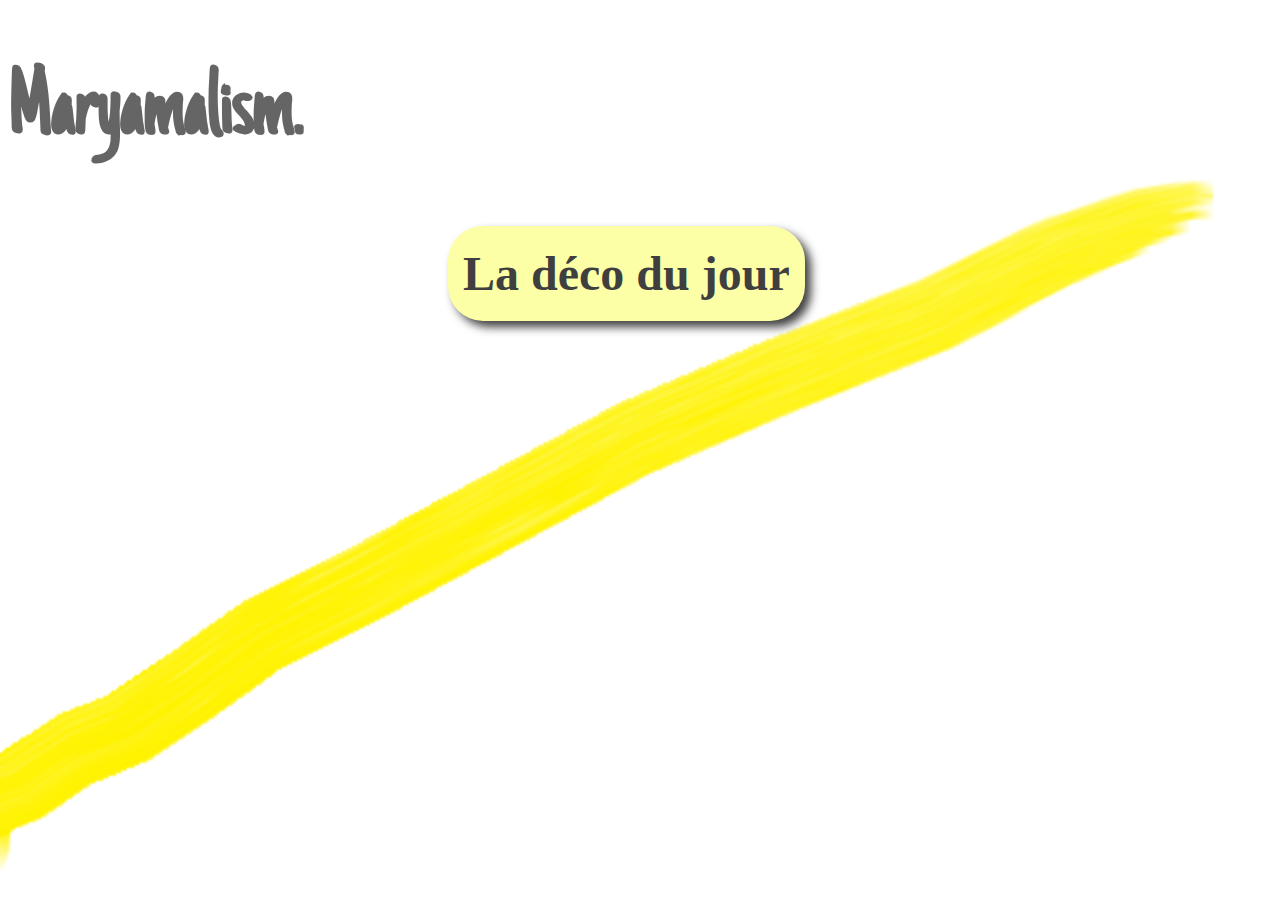
<file: index.html>
<!DOCTYPE html>
<html>
	<meta charset="utf-8">
	<link rel="stylesheet" type="text/css" href="accueil.css">
	<link rel="icon" type="image/png" href="img/fond.png">
<head>
	<title>Maryamalism.</title>
</head>
<body>
	<div id="bloc_page">
		<header>
			<h1>Maryamalism.</h1>
		</header>

		<nav id="bouton_accueil"><a href="deco.html" title = "Cliquer pour voir la déco du jour">La déco du jour</a></nav>
	</div>



</body>
</html>
</file>
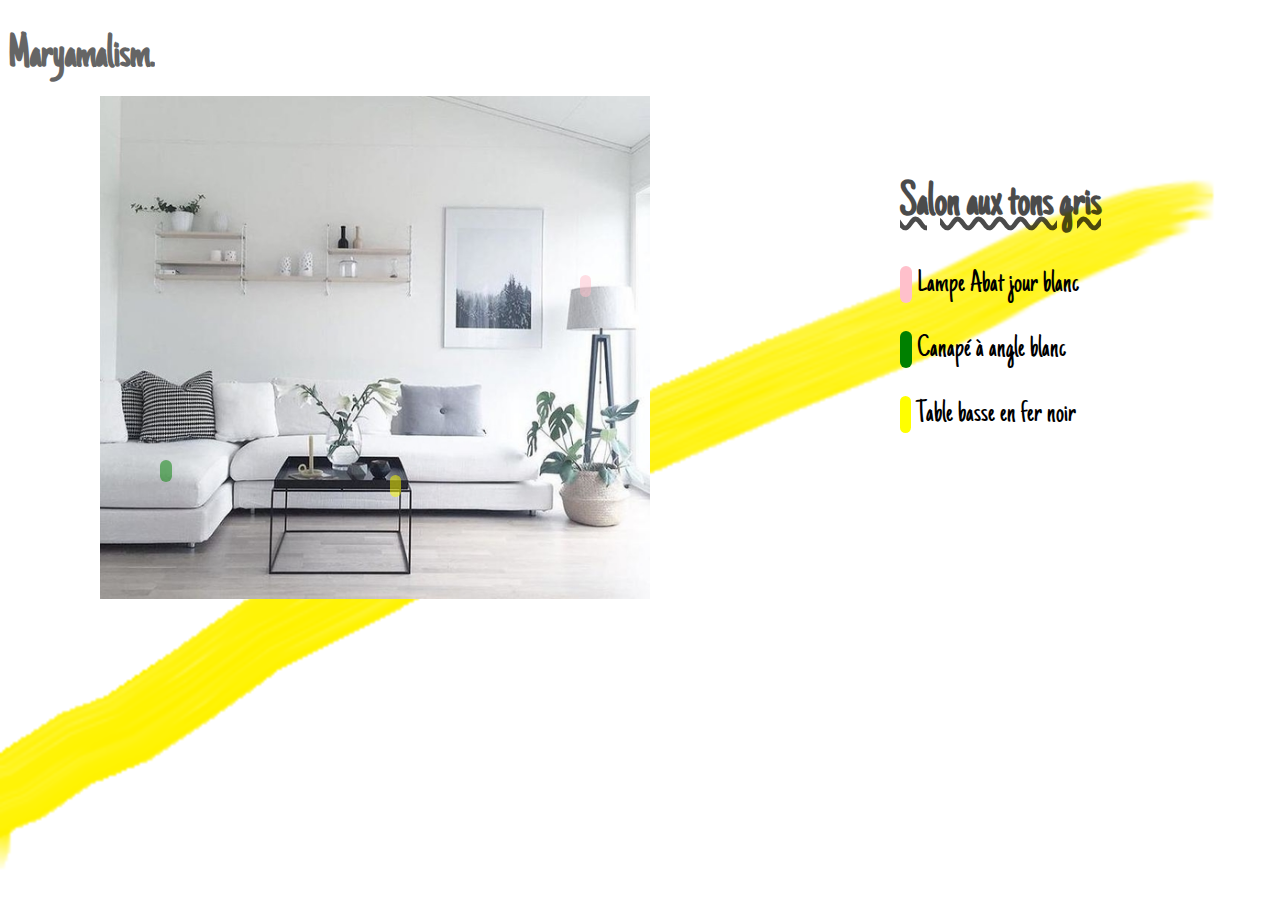
<file: deco.html>
<!DOCTYPE html>
<html>
	<meta charset="utf-8">
	<link rel="stylesheet" type="text/css" href="deco.css">
	<link rel="icon" type="image/png" href="img/fond.png">
<head>
	<title>Maryamalism.</title>
</head>
<body>
	<div id="bloc_page">
		<header>
			<h1><a href="index.html">Maryamalism.</a></h1>
		</header>

		<div id="image">
			<p>
				<img src="img/decor.jpg" width="550px">
			</p>
		</div>

		<nav>
			<a id="elemt1" href="https://www.lampe-avenue.fr/2840-lampadaire-salon-abat-jour-blanc.html">a</a>
			<a id="elemt2" href="https://www.but.fr/mobilier/canape-fauteuil/canape-d-angle/index-c11594/NW-5898-couleur~blanc">b</a>
			<a id="elemt3" href="https://www.amazon.fr/Feixunfan-Rectangulaire-Moderne-Restauration-Minimaliste/dp/B0824KGKMP">c</a>
		</nav>

		<div id="description">
			<h2>Salon aux tons gris</h2>
			<p> <span id="element1">a</span> Lampe Abat jour blanc</p>
			<p> <span id="element2">b</span> Canapé à angle blanc</p>
			<p> <span id="element3">c</span> Table basse en fer noir</p>
			
			
		</div>
	</div>



</body>
</html>
</file>
<file: accueil.css>
body
{
	background: url(img/fond.png);
	
}

@font-face
{
	font-family: justanotherhand;
	src:url('polices/justanotherhand.ttf') format('truetype');
	font-weight: normal;
	font-style: normal;
}

h1
{
	font-family: 'justanotherhand';
	font-size: 6em;
	opacity: 0.6;
}



#bouton_accueil a{
	background: #fdff8a;
	color: black;
	font-family: Calibri;
	font-size: 3em; 
	text-decoration: none;
	font-weight: bold;
	opacity: 0.75;
	padding: 20px 15px 20px 15px;
	border-radius: 35px;
	box-shadow: 6px 6px 10px black;
	position: absolute;
	left: 35%;
	

}

#bouton_accueil:hover{
	transition-duration: 300ms;
	transform: scale(1.1);
}

#bouton_accueil a:hover{
	transition-duration: 400ms;
	background: #ffff4d;
	color: white;
}
</file>
<file: deco.css>
body
{
	background: url(img/fond.png) no-repeat;
	
}

@font-face
{
	font-family: justanotherhand;
	src:url('polices/justanotherhand.ttf') format('truetype');
	font-weight: normal;
	font-style: normal;
}

h1
{
	font-family: 'justanotherhand';
	font-size: 3em;
	opacity: 0.6;
	
}

h1 a{
	color: black;
	text-decoration: none;
}

#image{
	position: absolute;
	top: 80px;
	left: 100px;
}

nav a {
	background: red;
}

#description{
	font-family: 'justanotherhand';
	font-size: 2em;
	position: absolute;
	top : 140px;
	left: 900px;
}

h2{
	text-decoration: wavy underline;
	opacity: 0.7;
	size: 2em;
}

#element1{
	background: pink;
	color: pink;
	padding: 2px 2px 2px 2px;
	border-radius: 50px;
}

#element2{
	background: green;
	color: green;
	padding: 2px 2px 2px 2px;
	border-radius: 50px;
}

#element3{
	background: yellow;
	color: yellow;
	padding: 2px 2px 2px 2px;
	border-radius: 50px;
}

#elemt1{
	background: pink;
	color: pink;
	opacity: 0.5;
	padding: 2px 2px 2px 2px;
	border-radius: 50px;
	position: absolute;
	top: 275px;
	left: 580px;

}

#elemt2{
	background: green;
	color: green;
	opacity: 0.5;
	padding: 2px 2px 2px 2px;
	border-radius: 50px;
	position: absolute;
	top: 460px;
	left: 160px;
}

#elemt3{
	background: yellow;
	color: yellow;
	opacity: 0.5;
	padding: 2px 2px 2px 2px;
	border-radius: 50px;
	position: absolute;
	top: 475px;
	left: 390px;
}

#elemt1:hover, #elemt2:hover, #elemt3:hover{
	transition-duration: 250ms;
	transform: scale(1.8);
	opacity: 1;
}
</file>
